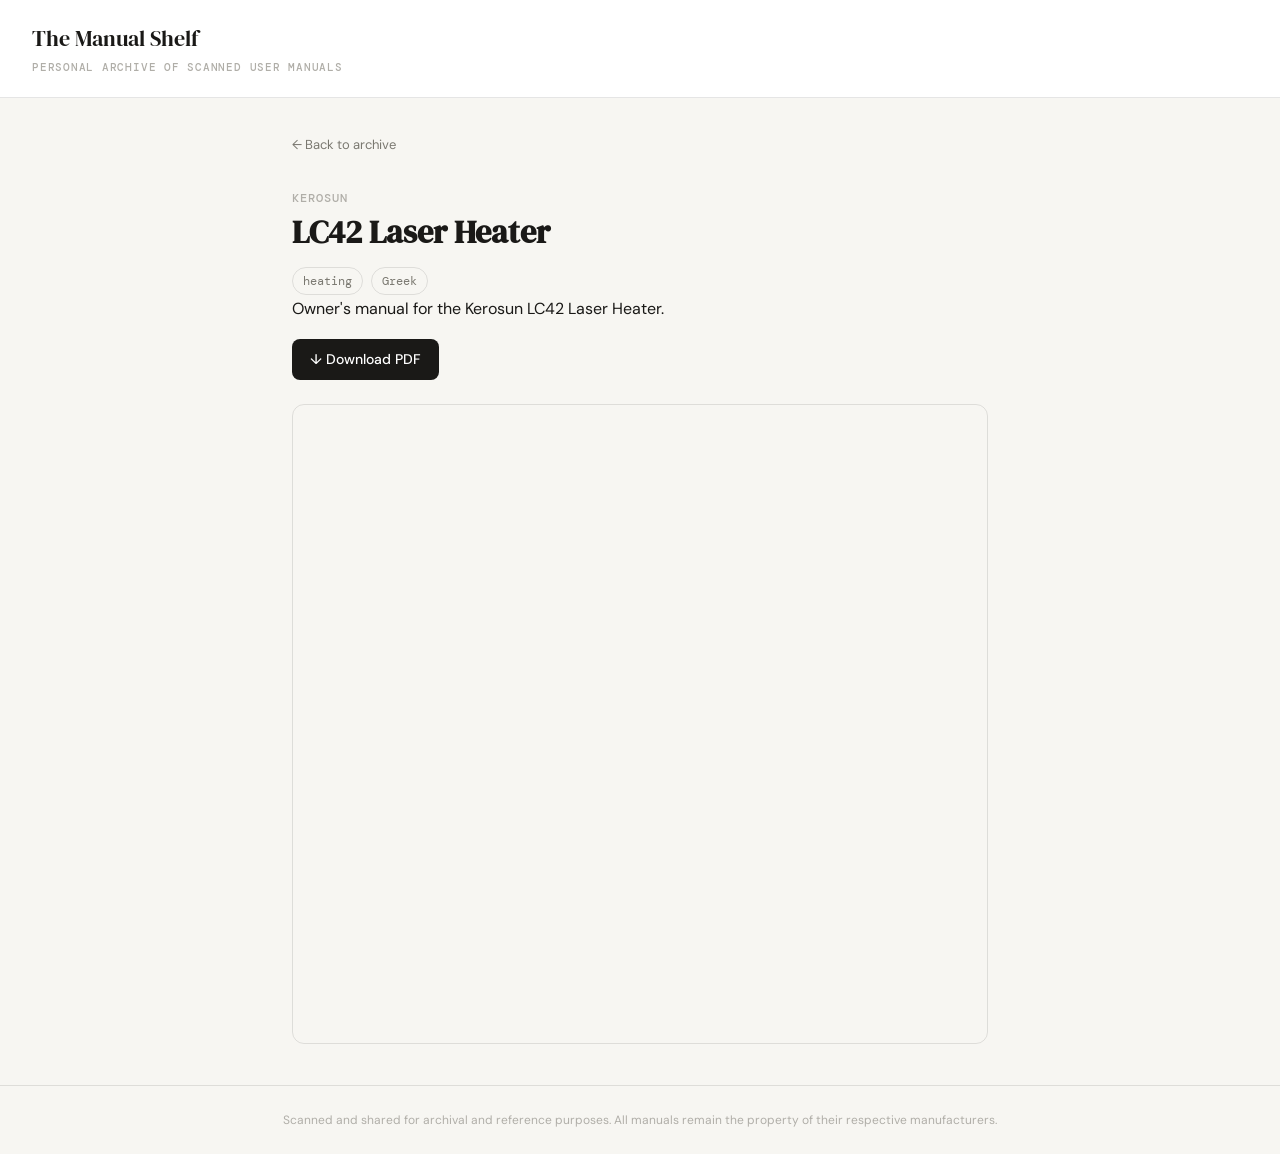
<file: manuals/kerosun/index.html>
<!DOCTYPE html>
<html lang="en">
<head>
  <meta charset="UTF-8">
  <meta name="viewport" content="width=device-width, initial-scale=1.0">
  <title>Kerosun LC42 Laser Heater — The Manual Shelf</title>
  <meta name="description" content="Scanned owner's manual for the Kerosun LC42 Laser Heater. Free to view and download.">
  <!-- Open Graph for link previews -->
  <meta property="og:title" content="Kerosun LC42 Laser Heater Owner's Manual">
  <meta property="og:description" content="Scanned manual for the Kerosun LC42 Laser Heater.">
  <meta property="og:type" content="website">
  <link rel="stylesheet" href="../../assets/style.css">
  <link rel="preconnect" href="https://fonts.googleapis.com">
  <link href="https://fonts.googleapis.com/css2?family=DM+Serif+Display&family=DM+Mono:wght@400;500&family=DM+Sans:wght@400;500&display=swap" rel="stylesheet">
</head>
<body>

  <header class="site-header" style="position:sticky;top:0;z-index:10;">
    <div class="site-title">
      <a href="../../" style="text-decoration:none;color:inherit;">The Manual Shelf</a>
      <span>Personal archive of scanned user manuals</span>
    </div>
  </header>

  <div class="manual-page">

    <a href="../../" class="back-link">
      ← Back to archive
    </a>

    <div class="manual-brand">Kerosun</div>
<h1 class="manual-title">LC42 Laser Heater</h1>
<div class="manual-tags">
  <span class="manual-tag">heating</span>
  <span class="manual-tag">Greek</span>
</div>

    <p ...>Owner's manual for the Kerosun LC42 Laser Heater.</p>

    <a class="download-btn" href="kerosun-lc42.pdf"
src="kerosun-lc42.pdf" download>
      ↓ Download PDF
    </a>

    <!-- Inline PDF viewer (works in most modern browsers) -->
    <iframe
  class="pdf-embed"
  src="https://docs.google.com/viewer?url=https://katdee71.github.io/user_manuals/manuals/kerosun/kerosun-lc42.pdf&embedded=true"
  title="Kerosun LC42 Laser Heater Owner's Manual PDF"
  loading="lazy"
>
</iframe>

  </div>

  <footer class="site-footer">
    <p>Scanned and shared for archival and reference purposes. All manuals remain the property of their respective manufacturers.</p>
  </footer>

</body>
</html>
</file>
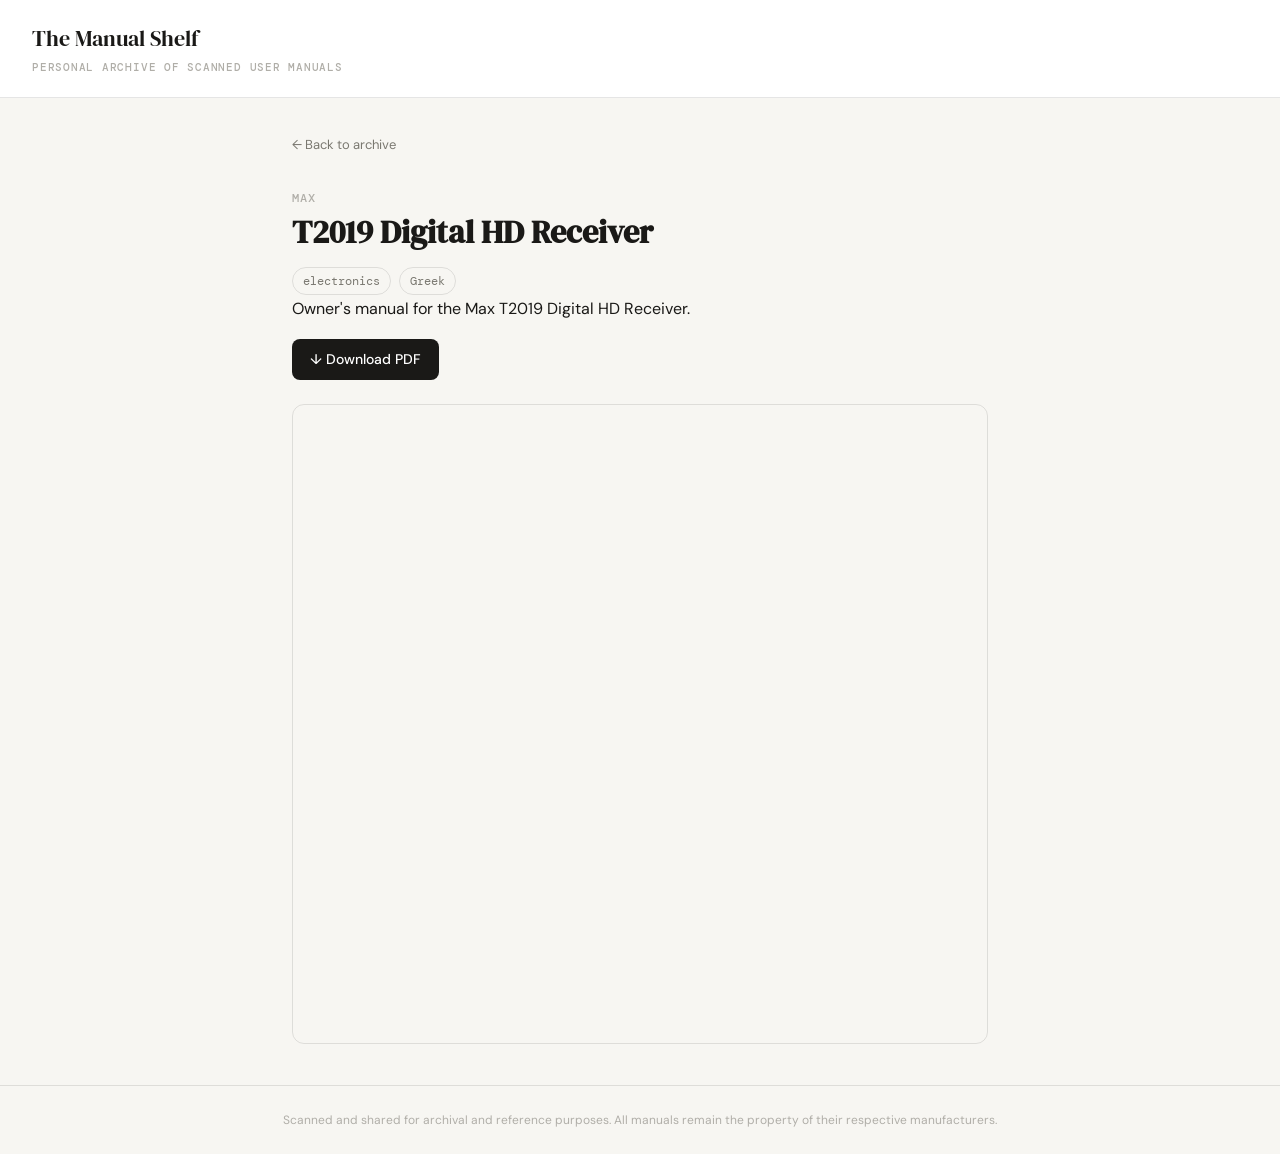
<file: manuals/max/index.html>
<!DOCTYPE html>
<html lang="en">
<head>
  <meta charset="UTF-8">
  <meta name="viewport" content="width=device-width, initial-scale=1.0">
  <title>Kerosun LC42 Laser Heater — The Manual Shelf</title>
  <meta name="description" content="Scanned owner's manual for the Max T2019 Digital HD Receiver. Free to view and download.">
  <!-- Open Graph for link previews -->
  <meta property="og:title" content="Max T2019 Digital HD Receiver Owner's Manual">
  <meta property="og:description" content="Scanned manual for the Max T2019 Digital HD Receiver.">
  <meta property="og:type" content="website">
  <link rel="stylesheet" href="../../assets/style.css">
  <link rel="preconnect" href="https://fonts.googleapis.com">
  <link href="https://fonts.googleapis.com/css2?family=DM+Serif+Display&family=DM+Mono:wght@400;500&family=DM+Sans:wght@400;500&display=swap" rel="stylesheet">
</head>
<body>

  <header class="site-header" style="position:sticky;top:0;z-index:10;">
    <div class="site-title">
      <a href="../../" style="text-decoration:none;color:inherit;">The Manual Shelf</a>
      <span>Personal archive of scanned user manuals</span>
    </div>
  </header>

  <div class="manual-page">

    <a href="../../" class="back-link">
      ← Back to archive
    </a>

    <div class="manual-brand">Max</div>
<h1 class="manual-title">T2019 Digital HD Receiver</h1>
<div class="manual-tags">
  <span class="manual-tag">electronics</span>
  <span class="manual-tag">Greek</span>
</div>

    <p ...>Owner's manual for the Max T2019 Digital HD Receiver.</p>

    <a class="download-btn" href="max_t2019hd.pdf"
src="max_t2019hd.pdf" download>
      ↓ Download PDF
    </a>

    <!-- Inline PDF viewer (works in most modern browsers) -->
    <iframe
  class="pdf-embed"
  src="https://docs.google.com/viewer?url=https://katdee71.github.io/user_manuals/manuals/max/max_t2019hd.pdf&embedded=true"
  title="Max T2019 Digital HD Receiver Owner's Manual PDF"
  loading="lazy"
>
</iframe>

  </div>

  <footer class="site-footer">
    <p>Scanned and shared for archival and reference purposes. All manuals remain the property of their respective manufacturers.</p>
  </footer>

</body>
</html>
</file>
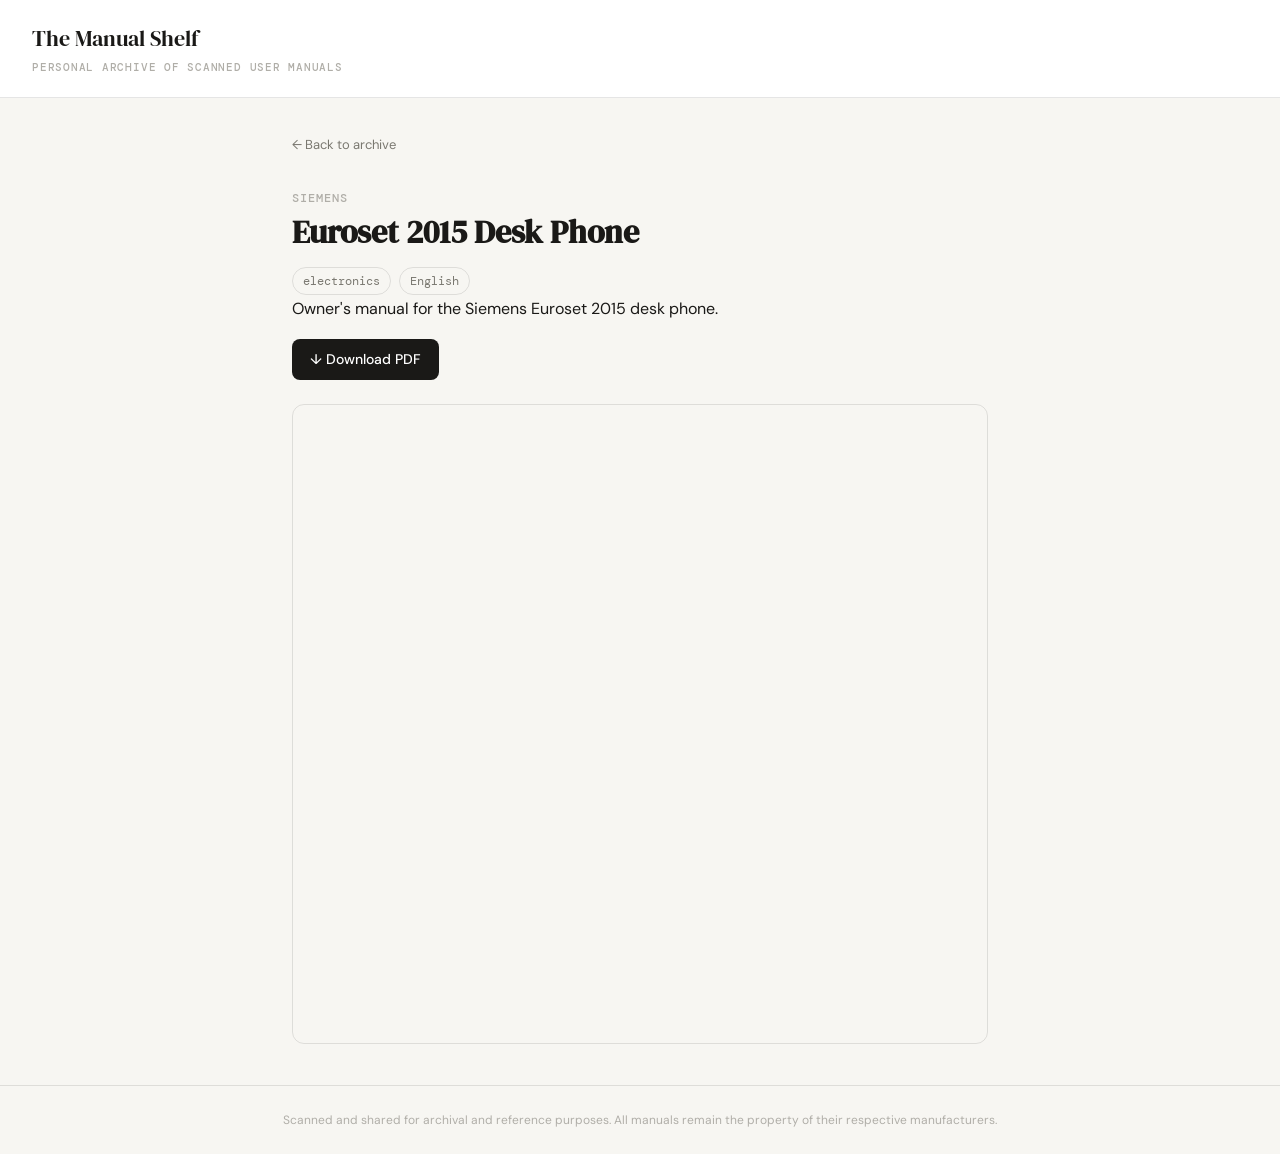
<file: manuals/siemens-euroset2015/index.html>
<!DOCTYPE html>
<html lang="en">
<head>
  <meta charset="UTF-8">
  <meta name="viewport" content="width=device-width, initial-scale=1.0">
  <title>Siemens Euroset 2015 — The Manual Shelf</title>
  <meta name="description" content="Scanned owner's manual for the Siemens Euroset 2015 desk phone. Free to view and download.">
  <!-- Open Graph for link previews -->
  <meta property="og:title" content="Siemens Euroset 2015 Owner's Manual">
  <meta property="og:description" content="Scanned and OCR'd manual for the Siemens Euroset 2015.">
  <meta property="og:type" content="website">
  <link rel="stylesheet" href="../../assets/style.css">
  <link rel="preconnect" href="https://fonts.googleapis.com">
  <link href="https://fonts.googleapis.com/css2?family=DM+Serif+Display&family=DM+Mono:wght@400;500&family=DM+Sans:wght@400;500&display=swap" rel="stylesheet">
</head>
<body>

  <header class="site-header" style="position:sticky;top:0;z-index:10;">
    <div class="site-title">
      <a href="../../" style="text-decoration:none;color:inherit;">The Manual Shelf</a>
      <span>Personal archive of scanned user manuals</span>
    </div>
  </header>

  <div class="manual-page">

    <a href="../../" class="back-link">
      ← Back to archive
    </a>

    <div class="manual-brand">Siemens</div>
<h1 class="manual-title">Euroset 2015 Desk Phone</h1>
<div class="manual-tags">
  <span class="manual-tag">electronics</span>
  <span class="manual-tag">English</span>
</div>

    <p ...>Owner's manual for the Siemens Euroset 2015 desk phone.</p>

    <a class="download-btn" href="siemens-euroset2015.pdf"
src="siemens-euroset2015.pdf" download>
      ↓ Download PDF
    </a>

    <!-- Inline PDF viewer (works in most modern browsers) -->
    <iframe
  class="pdf-embed"
  src="https://docs.google.com/viewer?url=https://katdee71.github.io/user_manuals/manuals/siemens-euroset2015/siemens-euroset2015.pdf&embedded=true"
  title="Siemens Euroset 2015 Owner's Manual PDF"
  loading="lazy"
>
</iframe>

  </div>

  <footer class="site-footer">
    <p>Scanned and shared for archival and reference purposes. All manuals remain the property of their respective manufacturers.</p>
  </footer>

</body>
</html>
</file>
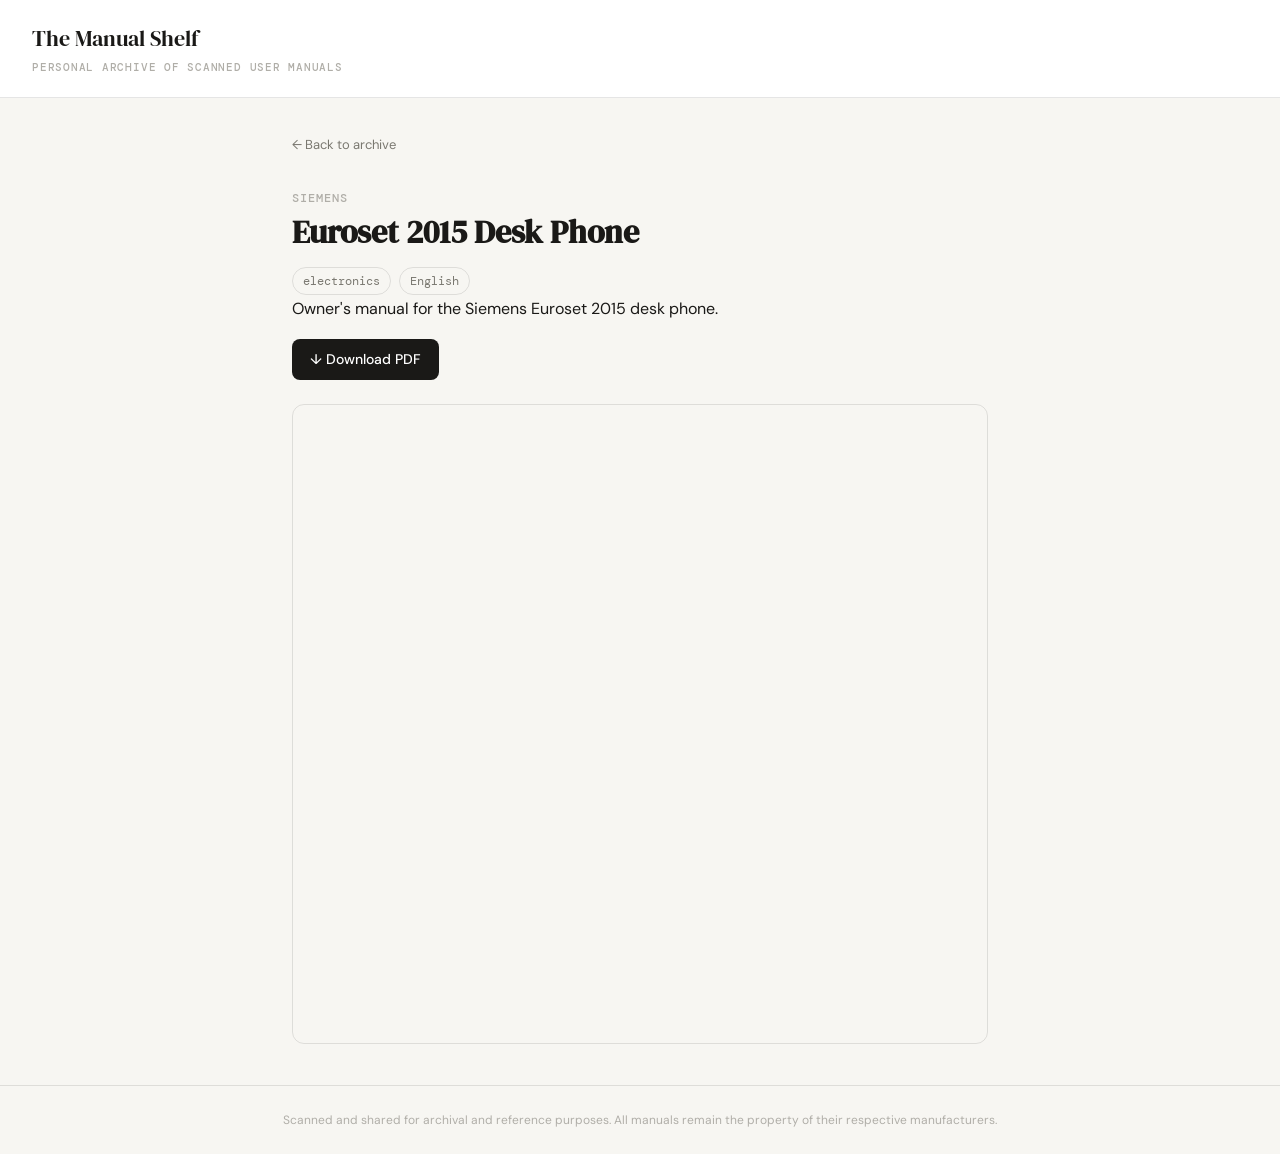
<file: manuals/Siemens-EuroSet2015/index.html>
<!DOCTYPE html>
<html lang="en">
<head>
  <meta charset="UTF-8">
  <meta name="viewport" content="width=device-width, initial-scale=1.0">
  <title>Siemens Euroset 2015 — The Manual Shelf</title>
  <meta name="description" content="Scanned owner's manual for the Siemens Euroset 2015 desk phone. Free to view and download.">
  <!-- Open Graph for link previews -->
  <meta property="og:title" content="Siemens Euroset 2015 Owner's Manual">
  <meta property="og:description" content="Scanned and OCR'd manual for the Siemens Euroset 2015.">
  <meta property="og:type" content="website">
  <link rel="stylesheet" href="../../assets/style.css">
  <link rel="preconnect" href="https://fonts.googleapis.com">
  <link href="https://fonts.googleapis.com/css2?family=DM+Serif+Display&family=DM+Mono:wght@400;500&family=DM+Sans:wght@400;500&display=swap" rel="stylesheet">
</head>
<body>

  <header class="site-header" style="position:sticky;top:0;z-index:10;">
    <div class="site-title">
      <a href="../../" style="text-decoration:none;color:inherit;">The Manual Shelf</a>
      <span>Personal archive of scanned user manuals</span>
    </div>
  </header>

  <div class="manual-page">

    <a href="../../" class="back-link">
      ← Back to archive
    </a>

    <div class="manual-brand">Siemens</div>
<h1 class="manual-title">Euroset 2015 Desk Phone</h1>
<div class="manual-tags">
  <span class="manual-tag">electronics</span>
  <span class="manual-tag">English</span>
</div>

    <p ...>Owner's manual for the Siemens Euroset 2015 desk phone.</p>

    <a class="download-btn" href="siemens-euroset2015.pdf"
src="siemens-euroset2015.pdf" download>
      ↓ Download PDF
    </a>

    <!-- Inline PDF viewer (works in most modern browsers) -->
    <iframe
      class="pdf-embed"
      src="siemens-euroset2015.pdf"
      title="Siemens Euroset 2015 desk phone Owner's Manual PDF"
      loading="lazy"
    >
      <p>Your browser doesn't support inline PDFs.
        <a href="siemens-euroset2015.pdf">Download it instead.</a>
      </p>
    </iframe>

  </div>

  <footer class="site-footer">
    <p>Scanned and shared for archival and reference purposes. All manuals remain the property of their respective manufacturers.</p>
  </footer>

</body>
</html>
</file>
<file: assets/style.css>
/* ─── Reset & Base ──────────────────────────────── */
*, *::before, *::after { box-sizing: border-box; margin: 0; padding: 0; }

:root {
  --bg:       #F7F6F2;
  --surface:  #FFFFFF;
  --border:   rgba(0,0,0,0.10);
  --text:     #1A1917;
  --muted:    #7A7870;
  --hint:     #B0AEA8;
  --radius-md: 8px;
  --radius-lg: 12px;
  --font-sans: 'DM Sans', system-ui, sans-serif;
  --font-serif: 'DM Serif Display', Georgia, serif;
  --font-mono: 'DM Mono', 'Courier New', monospace;
}

@media (prefers-color-scheme: dark) {
  :root {
    --bg:      #1A1917;
    --surface: #242320;
    --border:  rgba(255,255,255,0.10);
    --text:    #EDECEA;
    --muted:   #9A9890;
    --hint:    #5A5855;
  }
}

body {
  font-family: var(--font-sans);
  background: var(--bg);
  color: var(--text);
  font-size: 16px;
  line-height: 1.7;
}

/* ─── Header ────────────────────────────────────── */
.site-header {
  background: var(--surface);
  border-bottom: 0.5px solid var(--border);
  padding: 1.25rem 2rem;
  display: flex;
  align-items: center;
  justify-content: space-between;
  gap: 1.5rem;
  position: sticky;
  top: 0;
  z-index: 10;
}

.site-title {
  font-family: var(--font-serif);
  font-size: 22px;
  color: var(--text);
  white-space: nowrap;
}

.site-title span {
  font-family: var(--font-mono);
  font-size: 11px;
  font-weight: 500;
  color: var(--hint);
  display: block;
  letter-spacing: 0.07em;
  text-transform: uppercase;
  margin-top: 1px;
}

/* ─── Search ────────────────────────────────────── */
.search-wrap {
  flex: 1;
  max-width: 360px;
  position: relative;
}

.search-icon {
  position: absolute;
  left: 10px;
  top: 50%;
  transform: translateY(-50%);
  width: 16px;
  height: 16px;
  color: var(--hint);
  pointer-events: none;
}

.search-wrap input[type="search"] {
  width: 100%;
  height: 38px;
  padding: 0 12px 0 36px;
  font-family: var(--font-sans);
  font-size: 14px;
  background: var(--bg);
  border: 0.5px solid var(--border);
  border-radius: var(--radius-md);
  color: var(--text);
  outline: none;
  transition: border-color 0.15s;
}

.search-wrap input[type="search"]:focus {
  border-color: var(--muted);
}

/* ─── Filters ───────────────────────────────────── */
.filters {
  background: var(--surface);
  border-bottom: 0.5px solid var(--border);
  padding: 0.75rem 2rem;
  display: flex;
  gap: 8px;
  flex-wrap: wrap;
}

.chip {
  padding: 4px 14px;
  border-radius: 99px;
  font-family: var(--font-sans);
  font-size: 12px;
  font-weight: 500;
  border: 0.5px solid var(--border);
  background: transparent;
  color: var(--muted);
  cursor: pointer;
  transition: background 0.12s, color 0.12s, border-color 0.12s;
}

.chip:hover { background: var(--bg); }

.chip.active {
  background: var(--text);
  color: var(--surface);
  border-color: var(--text);
}

/* ─── Stats bar ─────────────────────────────────── */
.stats-bar {
  padding: 0.5rem 2rem;
  font-family: var(--font-mono);
  font-size: 11px;
  color: var(--hint);
  letter-spacing: 0.04em;
}

/* ─── Grid ──────────────────────────────────────── */
.grid {
  display: grid;
  grid-template-columns: repeat(auto-fill, minmax(190px, 1fr));
  gap: 14px;
  padding: 0.5rem 2rem 3rem;
}

/* ─── Card ──────────────────────────────────────── */
.card {
  background: var(--surface);
  border: 0.5px solid var(--border);
  border-radius: var(--radius-lg);
  overflow: hidden;
  text-decoration: none;
  color: inherit;
  display: block;
  transition: border-color 0.15s, transform 0.15s;
}

.card:hover {
  border-color: var(--muted);
  transform: translateY(-1px);
}

.card-thumb {
  height: 110px;
  display: flex;
  align-items: center;
  justify-content: center;
  position: relative;
}

.card-thumb-icon {
  width: 48px;
  height: 48px;
  opacity: 0.18;
}

.card-year {
  position: absolute;
  top: 9px;
  right: 9px;
  font-family: var(--font-mono);
  font-size: 10px;
  font-weight: 500;
  padding: 2px 7px;
  border-radius: 4px;
  letter-spacing: 0.04em;
}

.card-body {
  padding: 10px 13px 13px;
  border-top: 0.5px solid var(--border);
}

.card-brand {
  font-size: 10px;
  font-weight: 500;
  text-transform: uppercase;
  letter-spacing: 0.09em;
  color: var(--hint);
  margin-bottom: 2px;
}

.card-model {
  font-size: 14px;
  font-weight: 500;
  line-height: 1.3;
  margin-bottom: 7px;
}

.card-meta {
  display: flex;
  align-items: center;
  gap: 8px;
  font-family: var(--font-mono);
  font-size: 11px;
  color: var(--hint);
}

.cat-pill {
  font-size: 10px;
  padding: 2px 7px;
  border-radius: 4px;
  font-weight: 500;
  letter-spacing: 0.03em;
}

/* ─── Footer ────────────────────────────────────── */
.site-footer {
  border-top: 0.5px solid var(--border);
  padding: 1.5rem 2rem;
  font-size: 12px;
  color: var(--hint);
  text-align: center;
}

/* ─── Manual page ───────────────────────────────── */
.manual-page {
  max-width: 760px;
  margin: 0 auto;
  padding: 2rem;
}

.back-link {
  display: inline-flex;
  align-items: center;
  gap: 6px;
  font-size: 13px;
  color: var(--muted);
  text-decoration: none;
  margin-bottom: 2rem;
}

.back-link:hover { color: var(--text); }

.manual-header {
  margin-bottom: 2rem;
}

.manual-brand {
  font-family: var(--font-mono);
  font-size: 12px;
  font-weight: 500;
  text-transform: uppercase;
  letter-spacing: 0.09em;
  color: var(--hint);
  margin-bottom: 0.25rem;
}

.manual-title {
  font-family: var(--font-serif);
  font-size: 32px;
  line-height: 1.2;
  margin-bottom: 1rem;
}

.manual-tags {
  display: flex;
  gap: 8px;
  flex-wrap: wrap;
}

.manual-tag {
  font-size: 12px;
  padding: 3px 10px;
  border-radius: 99px;
  border: 0.5px solid var(--border);
  color: var(--muted);
  font-family: var(--font-mono);
}

.pdf-embed {
  width: 100%;
  height: 640px;
  border: 0.5px solid var(--border);
  border-radius: var(--radius-lg);
  margin-top: 1.5rem;
}

.download-btn {
  display: inline-flex;
  align-items: center;
  gap: 8px;
  margin-top: 1rem;
  padding: 9px 18px;
  background: var(--text);
  color: var(--surface);
  border-radius: var(--radius-md);
  font-size: 14px;
  font-weight: 500;
  text-decoration: none;
  transition: opacity 0.15s;
}

.download-btn:hover { opacity: 0.8; }
</file>
